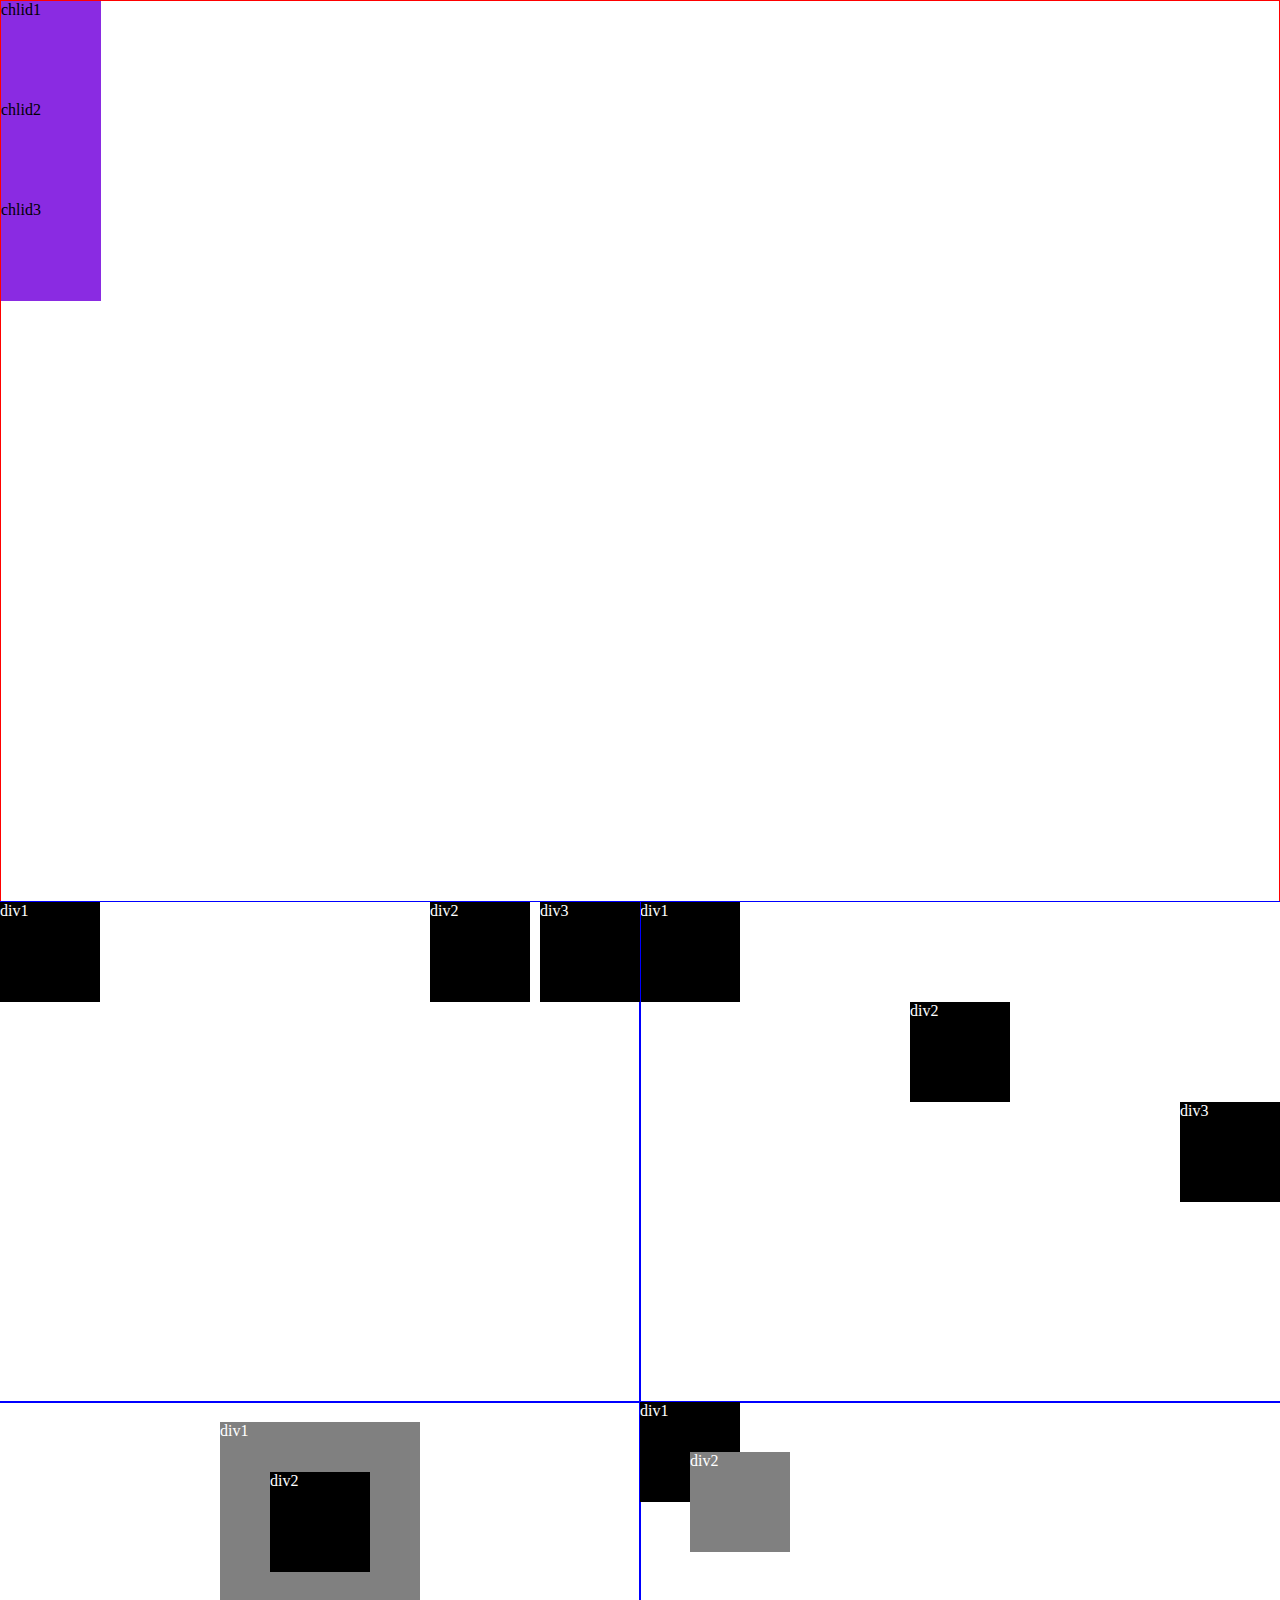
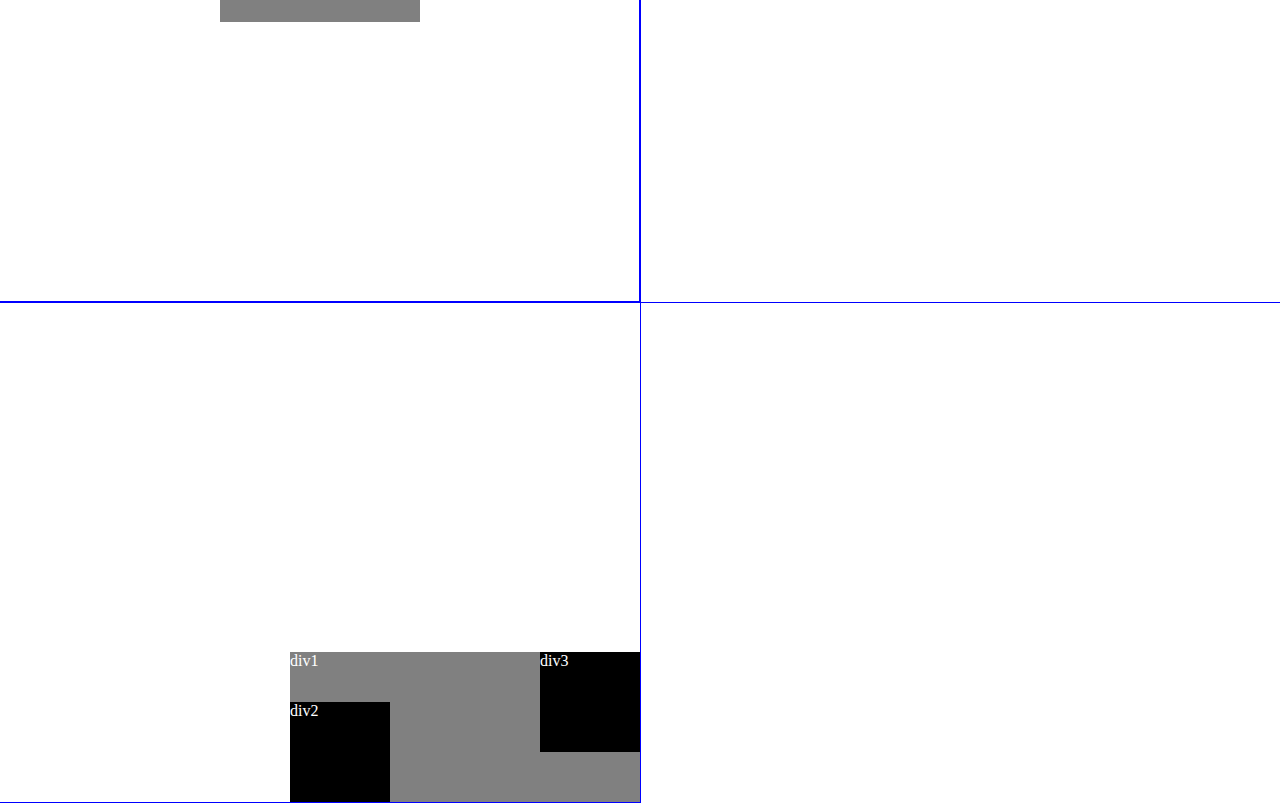
<file: flex-box.html>
<!DOCTYPE html>
<html lang="en">
<head>
  <meta charset="UTF-8">
  <meta name="viewport" content="width=device-width, initial-scale=1.0">
  <link rel="stylesheet" href="flex-box-style.css">
  <title>Document</title>
</head>
<body>
  <div class="mother">
    <div class="child">chlid1</div>
    <div class="child">chlid2</div>
    <div class="child">chlid3</div>
  </div>

  <div class="container-box">
    <div class="container1">
      <div class="box-1 black">div1</div>
      <div class="box-1 black">div2</div>
      <div class="box-1 black">div3</div>
    </div>

    <div class="container2">
      <div class="box-1 black">div1</div>
      <div class="box-1 black">div2</div>
      <div class="box-1 black">div3</div>
    </div>

    <div class="container3">
      <div class="box-2 gray">
        div1
        <div class="box-1 black">div2</div>
      </div>
    </div>

    <div class="container4">
      <div class="box-1 black">div1</div>
      <div class="box-1 gray">div2</div>
    </div>

    <div class="container5">
      <div class="box-3 gray">div1
        <div class="box-1 black">div2</div>
        <div class="box-1 black">div3</div>
      </div>
    </div>
  </div>
</body>
</html>
</file>
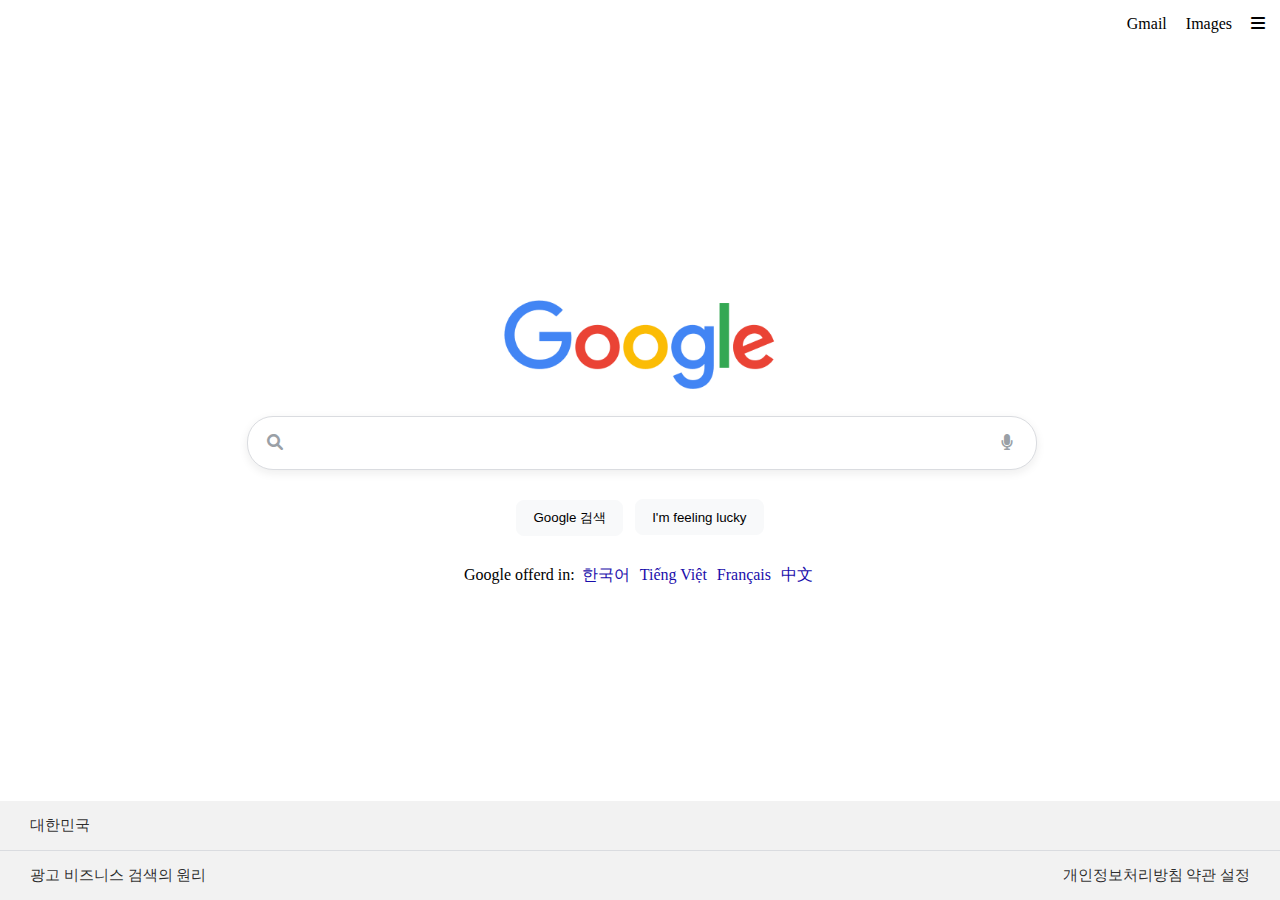
<file: Google Website.html>
<!DOCTYPE html>
<html lang="en">
<head>
  <meta charset="UTF-8">
  <meta name="viewport" content="width=device-width, initial-scale=1.0">
  <link rel="stylesheet" href="google-style.css" type="text/css">
  <link rel="stylesheet" href="https://cdnjs.cloudflare.com/ajax/libs/font-awesome/6.0.0-beta3/css/all.min.css">
  <title>Google</title>
</head>
<body>
  <div class="navbar">
    <a class="nav-item" href="#">Gmail</a>
    <a class="nav-item" href="#">Images</a>
    <i class="fa-solid fa-bars"></i>
  </div>
  <div class="main">
    <img width="272" src="[data-uri]" alt="google">
    <div class="input-area">
      <i class="fa-solid fa-magnifying-glass search-icon"></i>
      <input class="input-box" type="text">
      <i class="fa-solid fa-microphone mic-icon"></i>
    </div>
    <div class="button-area">
      <button class="button-style">Google 검색</button>
      <button class="button-style">I'm feeling lucky</button>
    </div>
    <div class="lang-area">
      Google offerd in: 
      <a class="lang-item" href="#">한국어</a>
      <a class="lang-item" href="#">Tiếng Việt</a>
      <a class="lang-item" href="#">Français</a>
      <a class="lang-item" href="#">中文</a>
    </div>
  </div>
  <div class="footer">
    <div class="first-line">
      대한민국
    </div>
    <div class="second-line">
      <span>
        <a href="">광고</a>
        <a href="">비즈니스</a>
        <a href="">검색의 원리</a>
      </span>  
      <span class="second-line-second">
        <a href="">개인정보처리방침</a>
        <a href="">약관</a>
        <a href="">설정</a>
      </span>
    </div>
  </div>
</body>
</html>
</file>
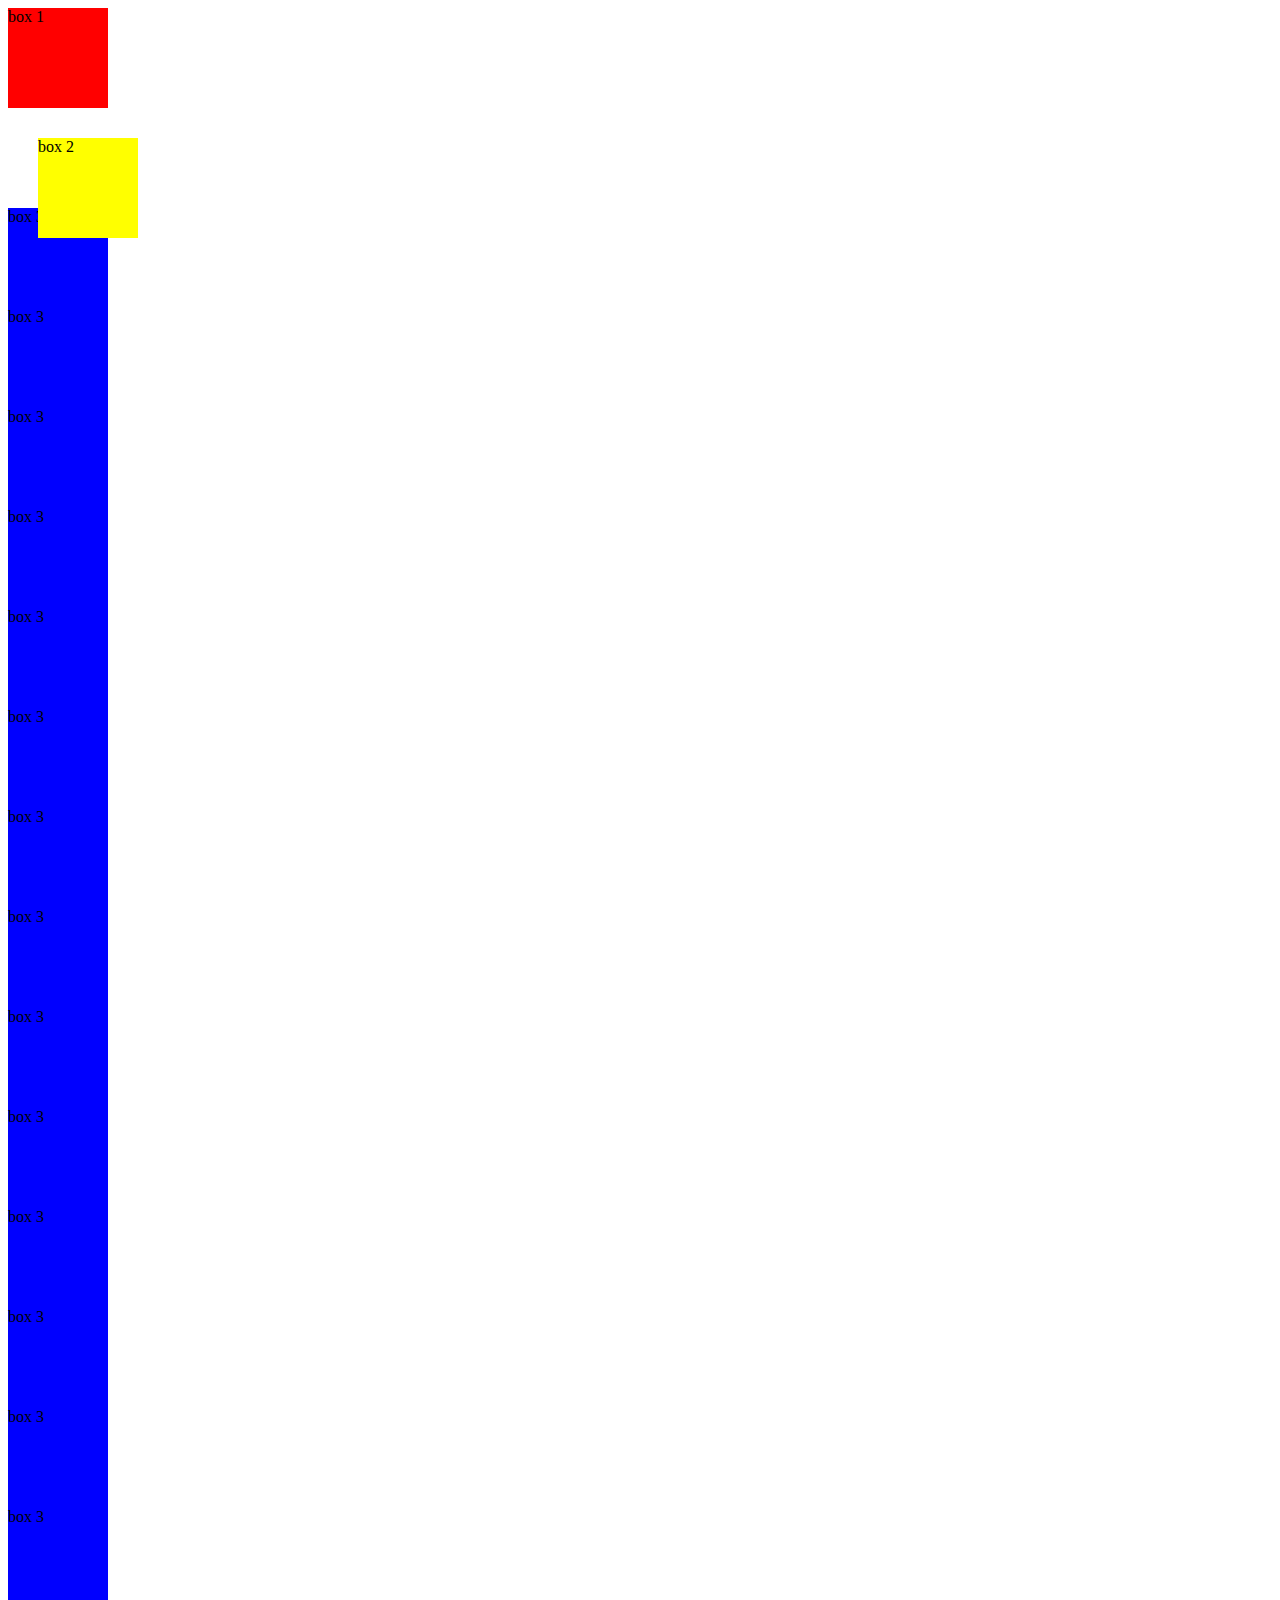
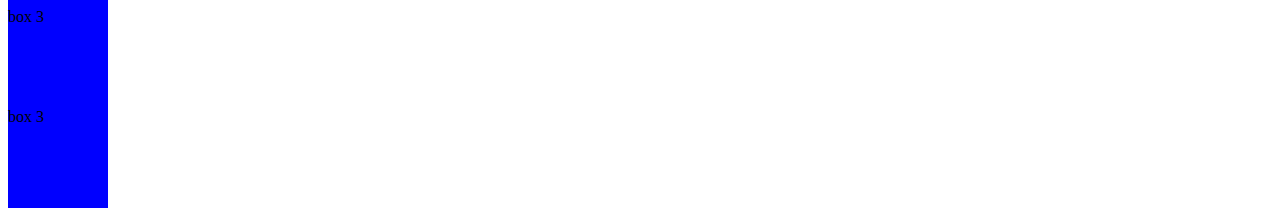
<file: positioning.html>
<!DOCTYPE html>
<html lang="en">
<head>
  <meta charset="UTF-8">
  <meta name="viewport" content="width=device-width, initial-scale=1.0">
  <link rel="stylesheet" href="positioning-style.css">
  <title>Document</title>
</head>
<body>
  <div class="box red">box 1</div>
  <div class="box yellow locate">box 2</div>
  <div class="box blue">box 3</div>
  <div class="box blue">box 3</div>
  <div class="box blue">box 3</div>
  <div class="box blue">box 3</div>
  <div class="box blue">box 3</div>
  <div class="box blue">box 3</div>
  <div class="box blue">box 3</div>
  <div class="box blue">box 3</div>
  <div class="box blue">box 3</div>
  <div class="box blue">box 3</div>
  <div class="box blue">box 3</div>
  <div class="box blue">box 3</div>
  <div class="box blue">box 3</div>
  <div class="box blue">box 3</div>
  <div class="box blue">box 3</div>
  <div class="box blue">box 3</div>
</body>
</html>
</file>
<file: flex-box-style.css>
*{
  margin: 0;
  padding: 0;
}
.mother{
  border: 1px solid red;
  display: flex;
  flex-direction: column;
  /* justify-content: start; */
  /* justify-content: flex-end;
  justify-content: center;
  justify-content: space-around;
  justify-content: space-between; */
  height: 100vh;
  /* align-items: flex-end; */
}
.child{
  background-color: blueviolet;
  width: 100px;
  height: 100px;
}

.container-box{
  display: flex;
  flex-wrap: wrap;
}
.box-1{
  width: 100px;
  height: 100px;
  color: white;
}
.box-2{
  width: 200px;
  height: 200px;
  color: white;
}
.box-3{
  width: 350px;
  height: 150px;
  color: white;
}
.black{
  background-color: black;
}
.gray{
  background-color: gray;
}

.container1{
  margin: -1px;
  padding: 0;
  width: 50%;
  height: 500px;
  border: 1px solid blue;
  position: relative;
}
.container1 > .box-1:nth-child(2){
  position: absolute;
  top: 0px;
  right: 110px;
}
.container1 > .box-1:nth-child(3){
  position: absolute;
  top: 0px;
  right: 0px;
}

.container2{
  margin: -1px ;
  padding: 0;
  width: 50%;
  height: 500px;
  border: 1px solid blue;
  display: flex;
  flex-direction: column;
}
.container2 > .box-1:nth-child(2){
  align-self: center;
}
.container2 > .box-1:nth-child(3){
  align-self: flex-end;
}

.container3{
  margin: -1px;
  padding: 0;
  width: 50%;
  height: 480px;
  border: 1px solid blue;
  display: flex;
  justify-content: center;
  padding-top: 20px;
}
.container3 > .box-2{
  position: relative;
}
.container3 > .box-2 > .box-1{
  position: absolute;
  left: 50px;
  top: 50px;
}

.container4{
  margin: -1px;
  padding: 0;
  width: 50%;
  height: 500px;
  border: 1px solid blue;
  position: relative;
}
.container4 > .box-1:nth-child(2){
  position: absolute;
  left: 50px;
  top: 50px;
}

.container5{
  margin: -1px;
  padding: 0;
  width: 50%;
  height: 500px;
  border: 1px solid blue;
  position: relative;
}
.container5 > .box-3{
  position: absolute;
  right: 0;
  bottom: 0;
}
.container5 > .box-3 > .box-1:nth-child(1){
  position: absolute;
  left: 0;
  bottom: 0;
}
.container5 > .box-3 > .box-1:nth-child(2){
  position: absolute;
  right: 0;
  top: 0;
}
</file>
<file: google-style.css>
*{
  margin: 0;
  padding: 0;
}
body{
  display: contents;
}

.navbar{
  float: right;
  margin: 15px;
}
.nav-item{
  text-decoration: none;
  color: black;
  margin-right: 15px;
}
.nav-item:hover{
  text-decoration: underline;
}

.main{
  margin-top: 300px;
  text-align: center;
}
.input-area{
  margin-top: 20px;
}
.input-box{
  border-radius: 26px;
  height: 52px;
  width: 688px;
  border: 1px solid #dadce0;
  box-shadow: 0px 3px 10px 0px rgba(31, 31, 31, 0.08);
  padding: 0px 50px;
}
.search-icon{
  position: relative;
  left: 40px;
  color: #9aa0a6;
}
.mic-icon{
  position: relative;
  right: 40px;
  color: #9aa0a6;
}

.button-area{
  padding-top: 18px;
}
.button-style{
  background-color: #f8f9fa;
  border: 1px solid #f8f9fa;
  height: 36px;
  border-radius: 8px;
  font-family: Arial, Helvetica, sans-serif;
  padding: 0 16px;
  margin: 11px 4px;
  cursor: pointer;
}
.button-style:hover{
  box-shadow: 0 1px 1px rgba(0, 0, 0, .1);
  background-color: #f8f9fa;
  border: 1px solid #dadce0;
  color: #202124;
}
.lang-area{
  margin: 18px;
}
.lang-item{
  text-decoration: none;
  padding: 0 3px;
  color: #1a0dab;
}
.lang-item:hover{
  text-decoration: underline;
}

.footer{
  position: absolute;
  bottom: 0px;
  background: #f2f2f2;
  width: 100%;
}
.first-line{
  padding: 15px 30px;
  font-size: 15px;
  border-bottom: 1px solid #dadce0;
  color: rgba(0, 0, 0, 0.84);
}
.second-line{
  padding: 15px 30px;
  font-size: 15px;
  color: rgba(0, 0, 0, 0.84);
}
.second-line-second{
  float: right;
}
.second-line a {
  text-decoration: none;
  color: rgba(0, 0, 0, 0.84);
}
.second-line a:hover{
  text-decoration: underline;
}
</file>
<file: positioning-style.css>
.box{
  width: 100px;
  height: 100px;
}
.red{
  background-color: red;
}
.yellow{
  background-color: yellow;
}
.blue{
  background-color: blue;
}
.locate{
  position: relative; /*현재 위치 기준*/
  /* position: static; */ /*기본 값*/
  /* position: absolute; */ /*부모(relative, absolute, fixed) 태그 기준*/
  /* position: fixed; */ /*보이는 화면 기준*/
  /* position: sticky; */ /*스크롤 이동 시에 원하는 위치에 고정*/
  left: 30px;
  top: 30px;
}
</file>
